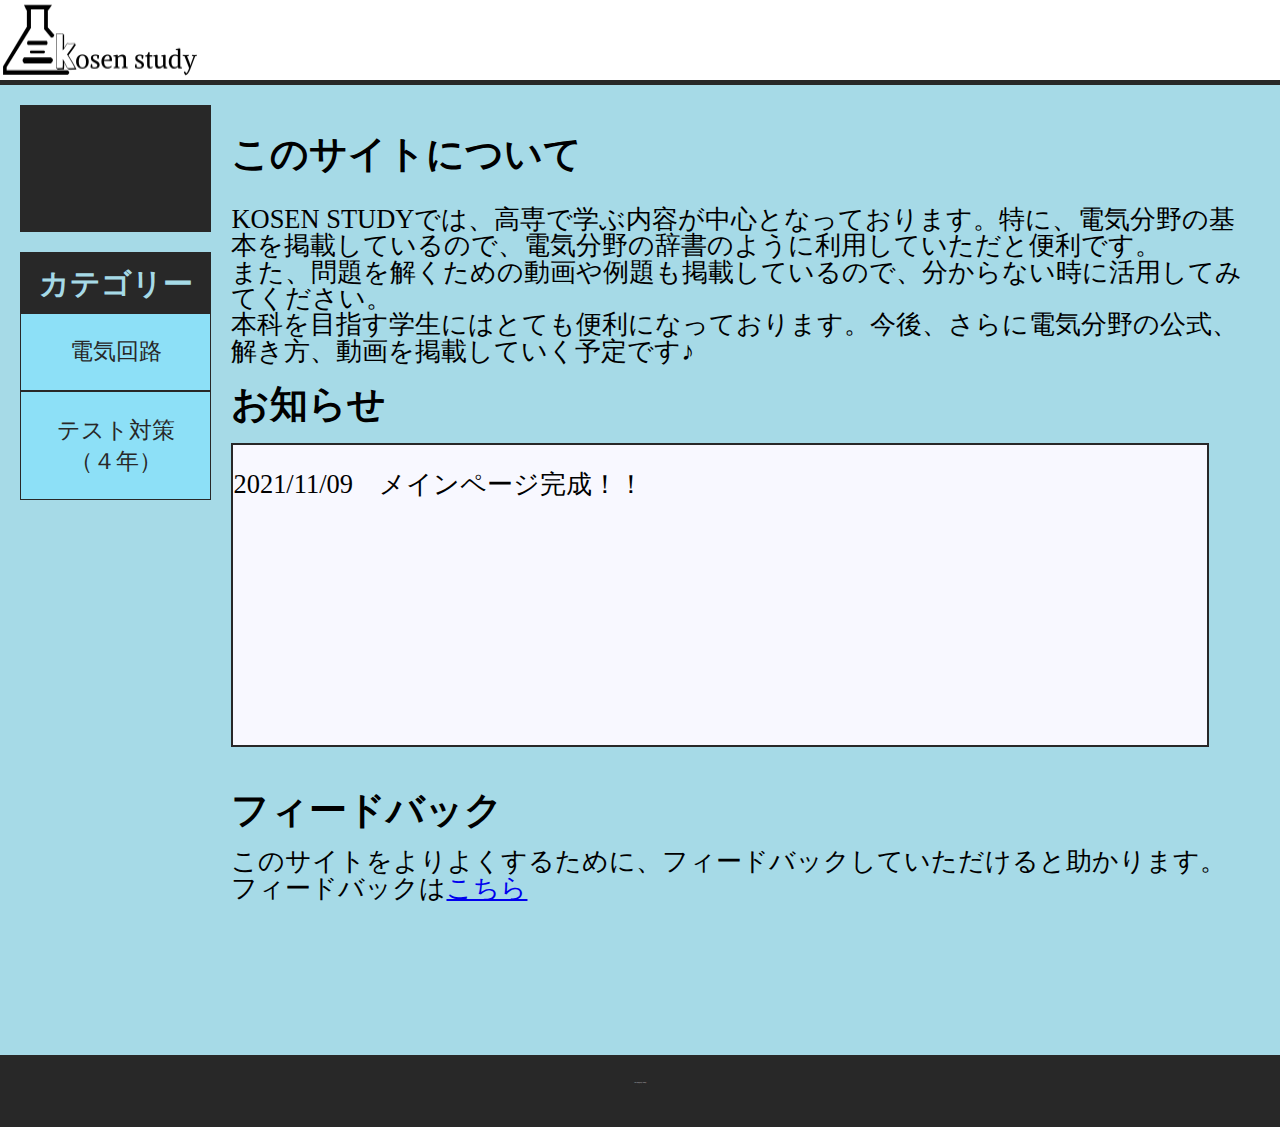
<file: index.html>
<!--メインページHTML　ここからいろいろなURLに飛ぶ感じで-->
<html lang="ja">
    <head>

        <meta charset="UTF-8">
        <title>KOSENSTUDY</title>
        <link rel="stylesheet" href="mainpage.css">

    </head>

    <body>
        <div class="wrap">
            <!--header-->
            <header>
                <div class="page-header">
                    <a href="index.html">
                        <img src="image/rogo.png" alt="KOSENSTUDY" width="200" height="80"/> 
                    </a>

                </div>
                
                <div class="obi">
                </div>
                
            </header>

            <div class="container">
               
                <!--サイドバー-->
                <div class="sidebar">
                    <!--固定サイドバー-->
                    <div class="sidebar_item">
                        <!--時計-->
                        <div class="clock">
                            <p class="clock-date"></p>
                            <p class="clock-time"></p>
                        </div>

                    </div>

                    <!--追従サイドバー-->
                    <div class="sidebar_item sidebar_item_fixed">
                        <h1 class="sub-title">カテゴリー</h1>
                        <div class="sub-menu">
                            <div class="menu-single1">
                                <input id="tg1" class="dropInput1" type="checkbox">
                                <label for="tg1" class="dropLabel">電気回路</label>
                                <div class="menu-second-level1">
                                    <li><a class="item" href="text/電気回路/ohms_law.html">オームの法則</a></li>
                                    <li><a class="item" href="text/電気回路/kiru_law.html">キルヒホッフの法則</a></li>

                                </div>
                            </div>
                            <div class="menu-single2">
                                <input id="tg2" class="dropInput2" type="checkbox">
                                <label for="tg2" class="dropLabel">テスト対策<br>（４年）</label>
                                <div class="menu-second-level2">
                                    <li><a class="item" href="pretest/denzikitest.html">電磁気学テスト対策</a></li>
                                    <li><a class="item" href="pretest/denkikairotest.html">電気回路テスト対策</a></li>
                                    <li><a class="item" href="pretest/denkisuugakutest.html">電気数学テスト対策</a></li>
                                    <li><a class="item" href="pretest/densikairotest.html">電子回路テスト対策</a></li>
                                    <li><a class="item" href="pretest/densibusseitest.html">電子物性テスト対策</a></li>
                                </div>
                            </div>
                        </div>
                    </div>
                </div>


                <!--メイン記事をここに記入-->
                <main class="article">
                    <h1>このサイトについて</h1>
                    <p1>KOSEN STUDYでは、高専で学ぶ内容が中心となっております。特に、電気分野の基本を掲載しているので、電気分野の辞書のように利用していただと便利です。
                    <br>また、問題を解くための動画や例題も掲載しているので、分からない時に活用してみてください。
                    <br>本科を目指す学生にはとても便利になっております。今後、さらに電気分野の公式、解き方、動画を掲載していく予定です♪</p>

    
                    <h1>お知らせ</h1>
                   
                    <div class="news">
                         <!--ここにお知らせを記入-->

                        <p>2021/11/09　メインページ完成！！</p>

                    </div>

                    <h1>フィードバック</h1>
                    <div class="feedback">
                        <p1>このサイトをよりよくするために、フィードバックしていただけると助かります。
                        <br>フィードバックは<p1><a href="https://forms.gle/JFBDDkRskk6jbwGVA">こちら</a></p1></p1>
                    </div>

                </main>
            </div>

            <footer class="footer">
                <p>４年社会実装６班（玉田班）</p>
            </footer>
            
        </div>

        <!-- JavaScriptファイル読み込みはここから -->
        <!--時計-->
        <script src="clock.js"></script>

    </body>

</html>
</file>
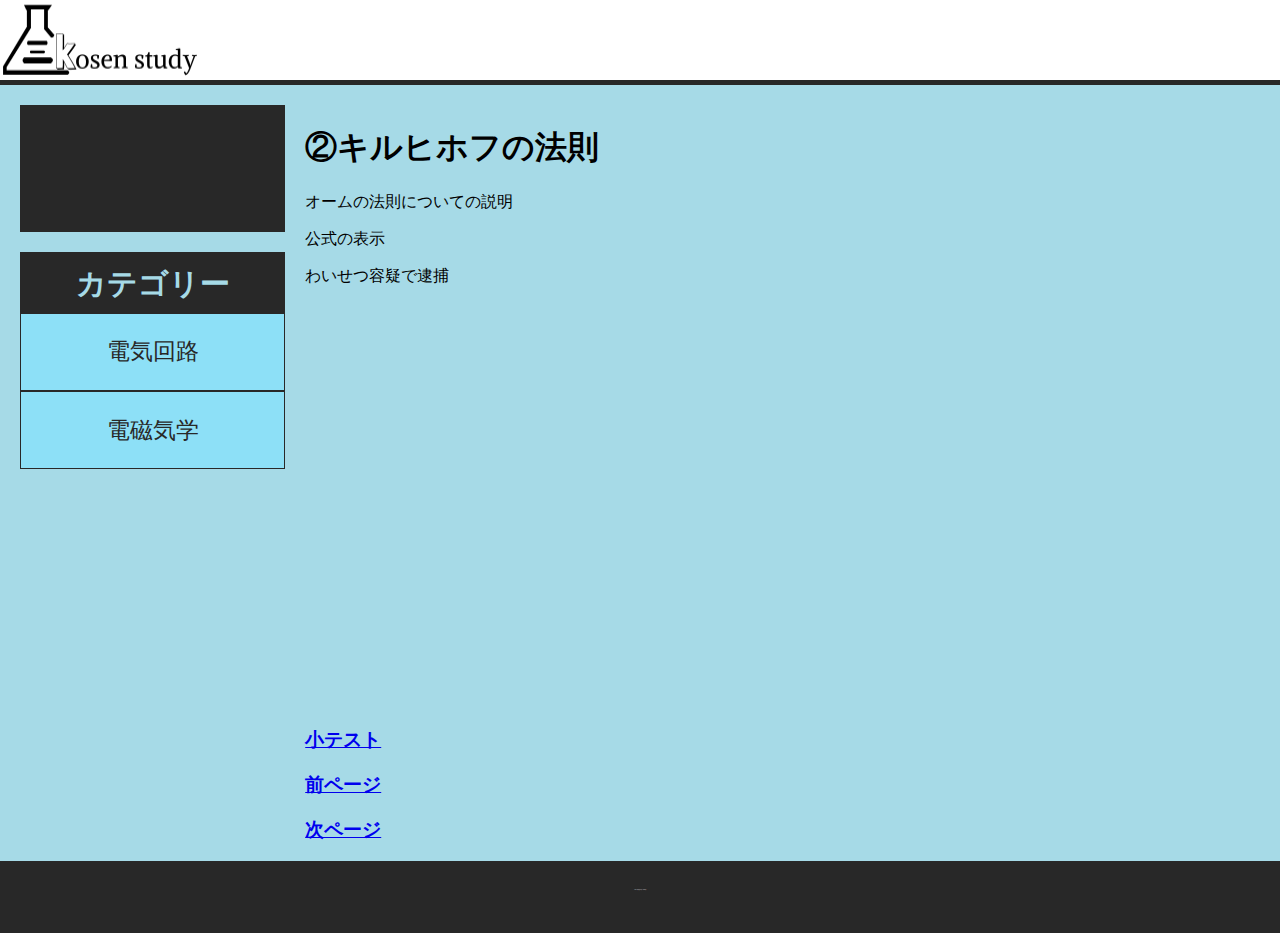
<file: text/電気回路/kasaneawase.html>
<!--重ね合わせの理-->
<html lang="ja">
    <head>

        <meta charset="UTF-8">
        <title>KOSENSTUDY</title>
        <link rel="stylesheet" href="kiru_law.css">

    </head>

    <body>
        <div class="wrap">
            <!--header-->
            <header>
                <div class="page-header">
                    <a href="../../Mainpage/index.html">
                        <img src="../../image/rogo.png" alt="KOSENSTUDY" width="200" height="80"/> 
                    </a>

                </div>
                
                <div class="obi">
                </div>
                
            </header>

            <div class="container">
               
                <!--サイドバー-->
                <div class="sidebar">
                    <!--固定サイドバー-->
                    <div class="sidebar_item">
                        <!--時計-->
                        <div class="clock">
                            <p class="clock-date"></p>
                            <p class="clock-time"></p>
                        </div>

                    </div>

                    <!--追従サイドバー-->
                    <div class="sidebar_item sidebar_item_fixed">
                        <h1 class="sub-title">カテゴリー</h1>
                        <div class="sub-menu">
                            <div class="menu-single1">
                                <input id="tg1" class="dropInput1" type="checkbox">
                                <label for="tg1" class="dropLabel">電気回路</label>
                                <div class="menu-second-level1">
                                    <li><a class="item" href="../電気回路/ohms_law.html">オームの法則</a></li>
                                    <li><a class="item" href="../電気回路/kiru_law.html">キルヒホッフの法則</a></li>
                                    <li><a class="item" href="#">テブナンの定理</a></li>
                                </div>
                            </div>
                            <div class="menu-single2">
                                <input id="tg2" class="dropInput2" type="checkbox">
                                <label for="tg2" class="dropLabel">電磁気学</label>
                                <div class="menu-second-level2">
                                    <li><a class="item" href="#">クーロンの法則</a></li>
                                    <li><a class="item" href="#">電磁誘導</a></li>
                                    <li><a class="item" href="#">Child MENU2</a></li>
                                </div>
                            </div>
                        </div>
                    </div>
                </div>


                <!--メイン記事をここに記入-->
                <main class="article">
                    <h1>②キルヒホフの法則</h1>
                    <p>オームの法則についての説明</p>
                    <p>公式の表示</p>
                    <p>わいせつ容疑で逮捕</p>

    
                    <h3 class="sub-title">解説動画</h3>
    　　　　　　　　<iframe width="560" height="315" src="https://www.youtube.com/embed/B_QfRXVh9So" title="YouTube video player" frameborder="0" allow="accelerometer; autoplay; clipboard-write; encrypted-media; gyroscope; picture-in-picture" allowfullscreen></iframe>
                   
                   <h3><a href="/教材/電磁気学/電磁気学.html">小テスト</a></h3>
                   <h3><a href="教材/電気回路/ohms_law.html">前ページ</a></h3>
                   <h3><a href="教材/電気回路/tebunann.html">次ページ</a></h3>
                </main>
            </div>

            <footer class="footer">
                <p>４年社会実装６班（玉田班）</p>
            </footer>
            
        </div>

        <!-- JavaScriptファイル読み込みはここから -->
        <!--時計-->
        <script src="../../clock.js"></script>

    </body>

</html>
</file>
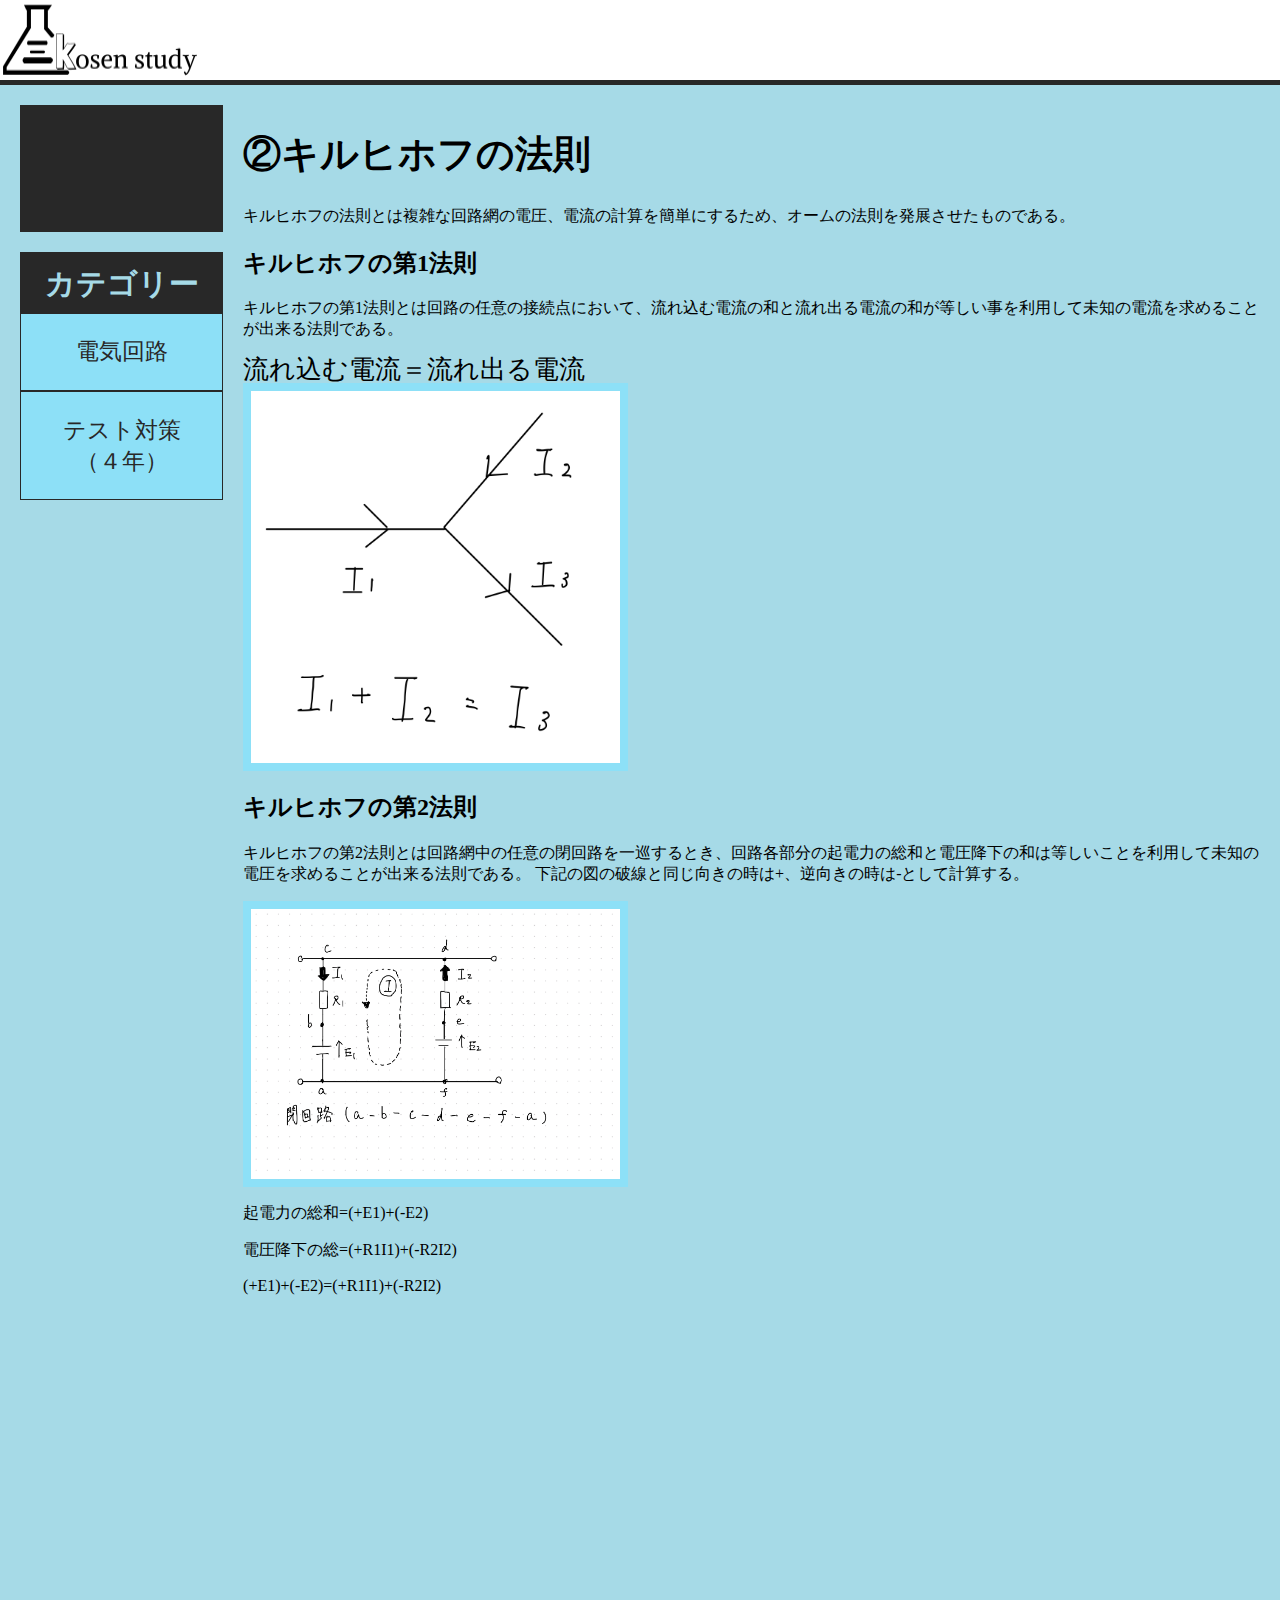
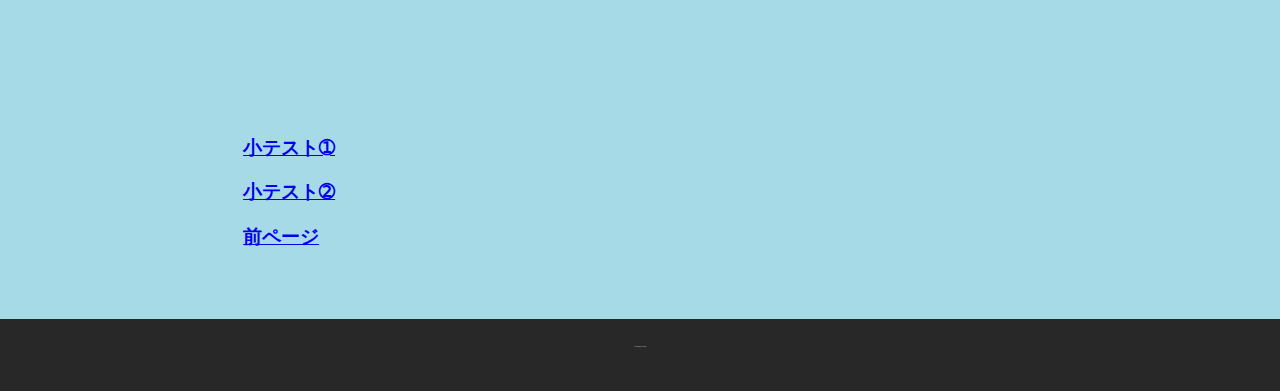
<file: text/電気回路/kiru_law.html>
<!--キルヒホフの法則-->
<html lang="ja">
    <head>

        <meta charset="UTF-8">
        <title>KOSENSTUDY</title>
        <link rel="stylesheet" href="../../mainpage.css">

    </head>

    <body>
        <div class="wrap">
            <!--header-->
            <header>
                <div class="page-header">
                    <a href="../../index.html">
                        <img src="../../image/rogo.png" alt="KOSENSTUDY" width="200" height="80"/> 
                    </a>

                </div>
                
                <div class="obi">
                </div>
                
            </header>

            <div class="container">
               
                <!--サイドバー-->
                <div class="sidebar">
                    <!--固定サイドバー-->
                    <div class="sidebar_item">
                        <!--時計-->
                        <div class="clock">
                            <p class="clock-date"></p>
                            <p class="clock-time"></p>
                        </div>

                    </div>

                    <!--追従サイドバー-->
                    <div class="sidebar_item sidebar_item_fixed">
                        <h1 class="sub-title">カテゴリー</h1>
                        <div class="sub-menu">
                            <div class="menu-single1">
                                <input id="tg1" class="dropInput1" type="checkbox">
                                <label for="tg1" class="dropLabel">電気回路</label>
                                <div class="menu-second-level1">
                                    <li><a class="item" href="../電気回路/ohms_law.html">オームの法則</a></li>
                                    <li><a class="item highlight" href="../電気回路/kiru_law.html">キルヒホッフの法則</a></li>
                                 
                                </div>
                            </div>
                            <div class="menu-single2">
                                <input id="tg2" class="dropInput2" type="checkbox">
                                <label for="tg2" class="dropLabel">テスト対策<br>（４年）</label>
                                <div class="menu-second-level2">
                                    <li><a class="item" href="../../pretest/denzikitest.html">電磁気学テスト対策</a></li>
                                    <li><a class="item" href="../../pretest/denkikairotest.html">電気回路テスト対策</a></li>
                                    <li><a class="item" href="../../pretest/denkisuugakutest.html">電気数学テスト対策</a></li>
                                    <li><a class="item" href="../../pretest/densikairotest.html">電子回路テスト対策</a></li>
                                    <li><a class="item" href="../../pretest/densibusseitest.html">電子物性テスト対策</a></li>

                                </div>
                            </div>
                        </div>
                    </div>
                </div>


                <!--メイン記事をここに記入-->
                <main class="article">
                    <h1>②キルヒホフの法則</h1>
                    <p>キルヒホフの法則とは複雑な回路網の電圧、電流の計算を簡単にするため、オームの法則を発展させたものである。 </p>

                    <h2>キルヒホフの第1法則</h2>
                    <p>キルヒホフの第1法則とは回路の任意の接続点において、流れ込む電流の和と流れ出る電流の和が等しい事を利用して未知の電流を求めることが出来る法則である。</p>
                    
                    <p1>流れ込む電流＝流れ出る電流</p1>
                    <div class="picture_kiru">
                        <img src="../../image/kiru-1.jpg"> 
                    </div>
                    

                    
                    
                    
                    
                    <h2>キルヒホフの第2法則</h2>
                    <p>キルヒホフの第2法則とは回路網中の任意の閉回路を一巡するとき、回路各部分の起電力の総和と電圧降下の和は等しいことを利用して未知の電圧を求めることが出来る法則である。
                        下記の図の破線と同じ向きの時は+、逆向きの時は-として計算する。</p>
                        <div class="picture_kiru">
                            <img src="../../image/kiru-2.jpg">
                        </div>
                    
                    
                    
                    <p>起電力の総和=(+E1)+(-E2)</p>
                    <p>電圧降下の総=(+R1I1)+(-R2I2)</p>
                    <p>(+E1)+(-E2)=(+R1I1)+(-R2I2)</p>
                

                    

    
                    <h3 class="sub-title">解説動画</h3>
    　　　　　　　　<iframe width="560" height="315" src="https://www.youtube.com/embed/6IhwrBB8Q7A" title="YouTube video player" frameborder="0" allow="accelerometer; autoplay; clipboard-write; encrypted-media; gyroscope; picture-in-picture" allowfullscreen></iframe>
                    
                   
                   <h3><a href="https://forms.gle/6rAKXSEEubRmRtUU9">小テスト➀</a></h3>
                   <h3><a href="https://forms.gle/AhjvaYgbbbt7S1Bq9">小テスト➁</a></h3>
                   <h3><a href="../電気回路/ohms_law.html">前ページ</a></h3>
                  
                </main>
            </div>

            <footer class="footer">
                <p>４年社会実装６班（玉田班）</p>
            </footer>
            
        </div>

        <!-- JavaScriptファイル読み込みはここから -->
        <!--時計-->
        <script src="../../clock.js"></script>

    </body>

</html>
</file>
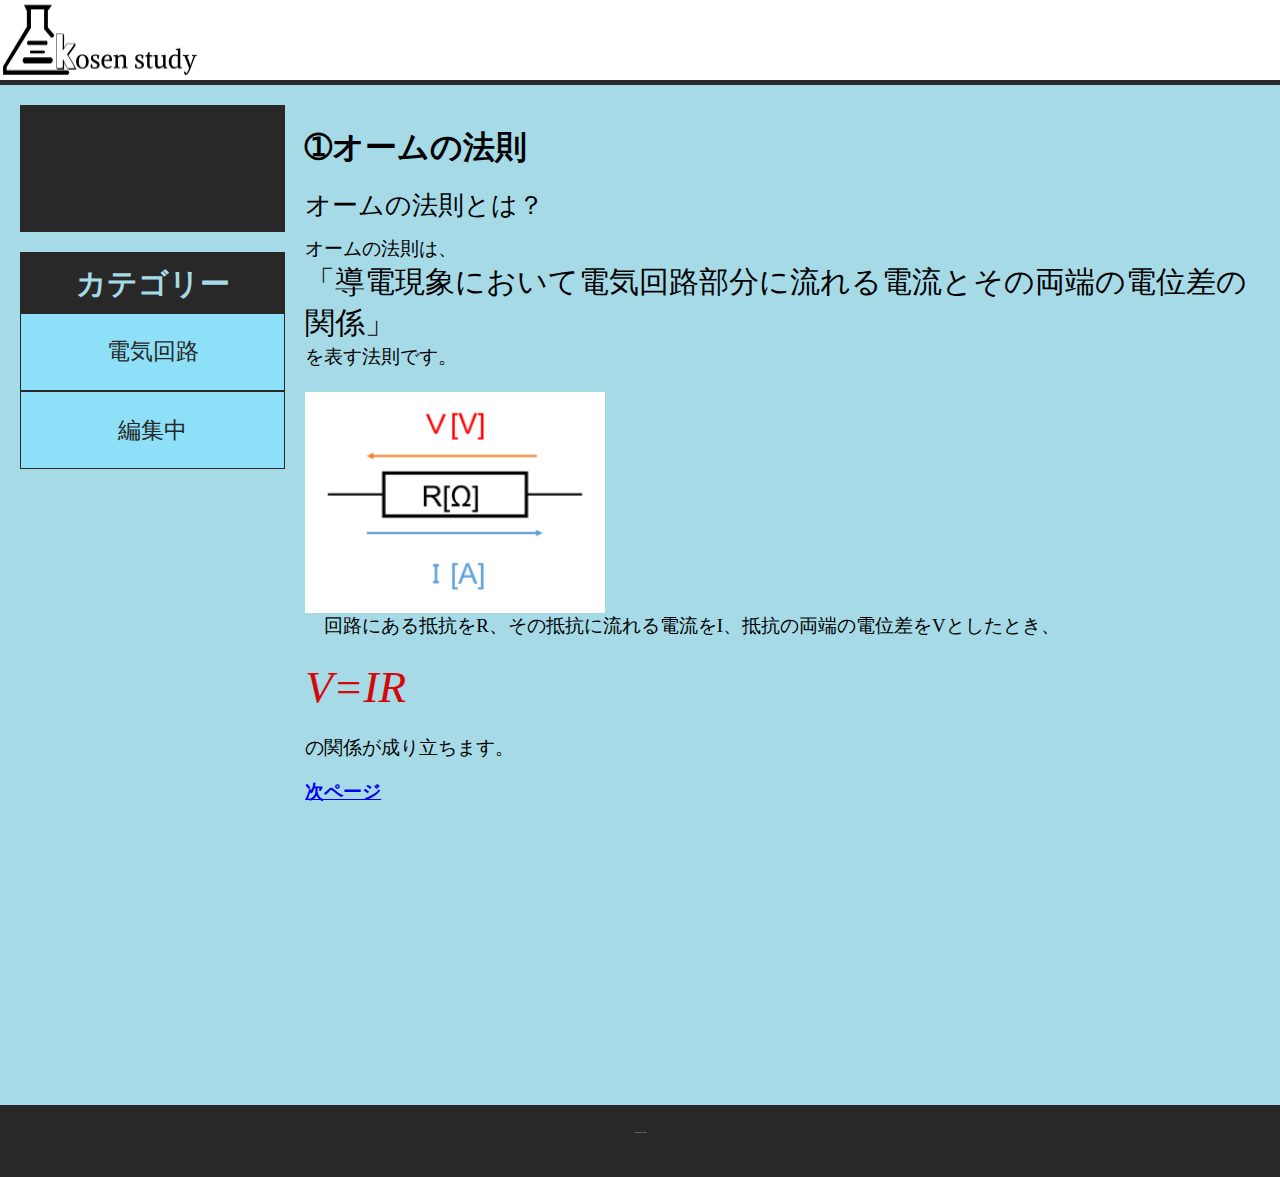
<file: text/電気回路/ohms_law.html>
<!--オームの法則-->
<html lang="ja">
    <head>

        <meta charset="UTF-8">
        <title>KOSENSTUDY</title>
        <link rel="stylesheet" href="ohms_law.css">

    </head>

    <body>
        <div class="wrap">
            <!--header-->
            <header>
                <div class="page-header">
                    <a href="../../index.html">
                        <img src="../../image/rogo.png" alt="KOSENSTUDY" width="200" height="80"/> 
                    </a>

                </div>
                
                <div class="obi">
                </div>
                
            </header>

            <div class="container">
               
                <!--サイドバー-->
                <div class="sidebar">
                    <!--固定サイドバー-->
                    <div class="sidebar_item">
                        <!--時計-->
                        <div class="clock">
                            <p class="clock-date"></p>
                            <p class="clock-time"></p>
                        </div>

                    </div>

                    <!--追従サイドバー-->
                    <div class="sidebar_item sidebar_item_fixed">
                        <h1 class="sub-title">カテゴリー</h1>
                        <div class="sub-menu">
                            <div class="menu-single1">
                                <input id="tg1" class="dropInput1" type="checkbox">
                                <label for="tg1" class="dropLabel">電気回路</label>
                                <div class="menu-second-level1">
                                    <li><a class="item" href="../電気回路/ohms_law.html">オームの法則</a></li>
                                    <li><a class="item" href="../電気回路/kiru_law.html">キルヒホッフの法則</a></li>
                                <!--    <li><a class="item" href="../電気回路/tebunann.html">テブナンの定理</a></li> -->
                                </div>
                            </div>
                            <div class="menu-single2">
                                <input id="tg2" class="dropInput2" type="checkbox">
                                <label for="tg2" class="dropLabel">編集中</label>
                                <div class="menu-second-level2">
                                  <!--  <li><a class="item" href="../text/電磁気学/クーロンの法則.html">クーロンの法則</a></li>
                                    <li><a class="item" href="#">電磁誘導</a></li>
                                    <li><a class="item" href="#">Child MENU2</a></li> -->
                                </div>
                            </div>
                        </div>
                    </div>
                </div>


                <!--メイン記事をここに記入-->
                <main class="article">
                    <h1>➀オームの法則</h1>
                    <p1>オームの法則とは？</p1>

                    <br><br><p2>オームの法則は、
                        <br><p4>「導電現象において電気回路部分に流れる電流とその両端の電位差の関係」</p4>
                        <br>を表す法則です。
                        <br><br><img src="../../image/ohm-1.png">
                        <br>　回路にある抵抗をR、その抵抗に流れる電流をI、抵抗の両端の電位差をVとしたとき、
                        <br><br><p3>V=IR</p3>
                        <br><br>の関係が成り立ちます。
                            </p2>


    
                    
                   <h3><a href="../電気回路/kiru_law.html">次ページ</a></h3>
                </main>
            </div>

            <footer class="footer">
                <p>４年社会実装６班（玉田班）</p>
            </footer>
            
        </div>

        <!-- JavaScriptファイル読み込みはここから -->
        <!--時計-->
        <script src="../../clock.js"></script>

    </body>

</html>
</file>
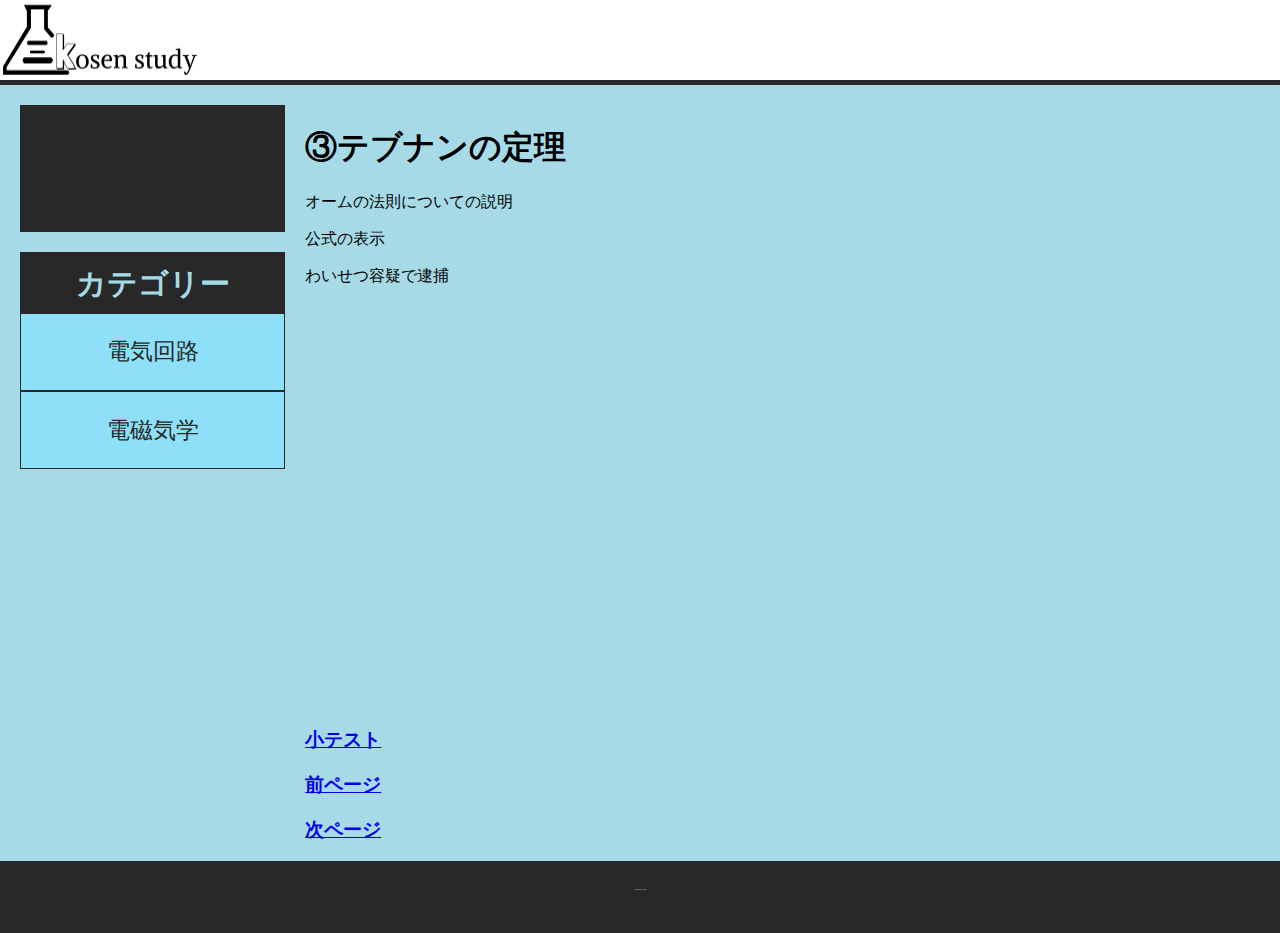
<file: text/電気回路/tebunann.html>
<!--テブナンの定理-->
<html lang="ja">
    <head>

        <meta charset="UTF-8">
        <title>KOSENSTUDY</title>
        <link rel="stylesheet" href="kiru_law.css">

    </head>

    <body>
        <div class="wrap">
            <!--header-->
            <header>
                <div class="page-header">
                    <a href="../../index.html">
                        <img src="../../image/rogo.png" alt="KOSENSTUDY" width="200" height="80"/> 
                    </a>

                </div>
                
                <div class="obi">
                </div>
                
            </header>

            <div class="container">
               
                <!--サイドバー-->
                <div class="sidebar">
                    <!--固定サイドバー-->
                    <div class="sidebar_item">
                        <!--時計-->
                        <div class="clock">
                            <p class="clock-date"></p>
                            <p class="clock-time"></p>
                        </div>

                    </div>

                    <!--追従サイドバー-->
                    <div class="sidebar_item sidebar_item_fixed">
                        <h1 class="sub-title">カテゴリー</h1>
                        <div class="sub-menu">
                            <div class="menu-single1">
                                <input id="tg1" class="dropInput1" type="checkbox">
                                <label for="tg1" class="dropLabel">電気回路</label>
                                <div class="menu-second-level1">
                                    <li><a class="item" href="../電気回路/ohms_law.html">オームの法則</a></li>
                                    <li><a class="item" href="../電気回路/kiru_law.html">キルヒホッフの法則</a></li>
                                    <li><a class="item" href="../電気回路/tebunann.html">テブナンの定理</a></li>
                                </div>
                            </div>
                            <div class="menu-single2">
                                <input id="tg2" class="dropInput2" type="checkbox">
                                <label for="tg2" class="dropLabel">電磁気学</label>
                                <div class="menu-second-level2">
                                    <li><a class="item" href="../text/電磁気学/クーロンの法則.html">クーロンの法則</a></li>
                                    <li><a class="item" href="#">電磁誘導</a></li>
                                    <li><a class="item" href="#">Child MENU2</a></li>
                                </div>
                            </div>
                        </div>
                    </div>
                </div>


                <!--メイン記事をここに記入-->
                <main class="article">
                    <h1>③テブナンの定理</h1>
                    <p>オームの法則についての説明</p>
                    <p>公式の表示</p>
                    <p>わいせつ容疑で逮捕</p>

    
                    <h3 class="sub-title">解説動画</h3>
    　　　　　　　　<iframe width="560" height="315" src="https://www.youtube.com/embed/B_QfRXVh9So" title="YouTube video player" frameborder="0" allow="accelerometer; autoplay; clipboard-write; encrypted-media; gyroscope; picture-in-picture" allowfullscreen></iframe>
                   
                   <h3><a href="/教材/電磁気学/電磁気学.html">小テスト</a></h3>
                   <h3><a href="/text/電気回路/kiru_law.html">前ページ</a></h3>
                   <h3><a href="教材/電気回路/tebunann.html">次ページ</a></h3>
                </main>
            </div>

            <footer class="footer">
                <p>４年社会実装６班（玉田班）</p>
            </footer>
            
        </div>

        <!-- JavaScriptファイル読み込みはここから -->
        <!--時計-->
        <script src="../../clock.js"></script>

    </body>

</html>
</file>
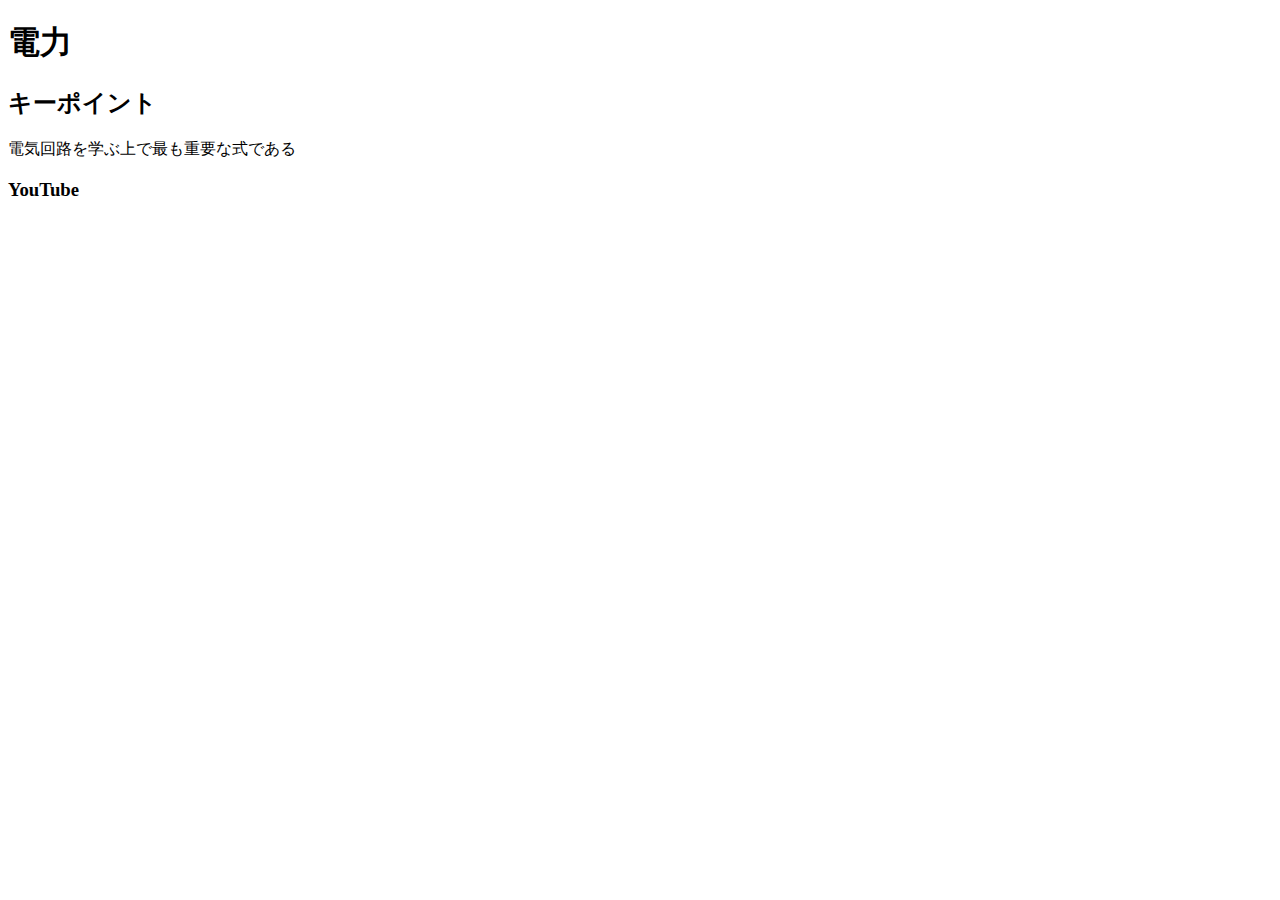
<file: text/電気回路/電力.html>
<!DOCTYPE html>
<html lang="ja">
<head>
    <meta charset="UTF-8">
    <meta http-equiv="X-UA-Compatible" content="IE=edge">
    <meta name="viewport" content="width=device-width, initial-scale=1.0">
    <title>電力</title>
</head>
<body>
    <h1><li>電力</li></h1>
    <h2>キーポイント</h2>
    <p>電気回路を学ぶ上で最も重要な式である </p>
    <h3 class="sub-title">YouTube</h3>
    <iframe width="560" height="315" src="https://www.youtube.com/embed/B_QfRXVh9So" title="YouTube video player" frameborder="0" allow="accelerometer; autoplay; clipboard-write; encrypted-media; gyroscope; picture-in-picture" allowfullscreen></iframe>
</body>
</html>
</file>
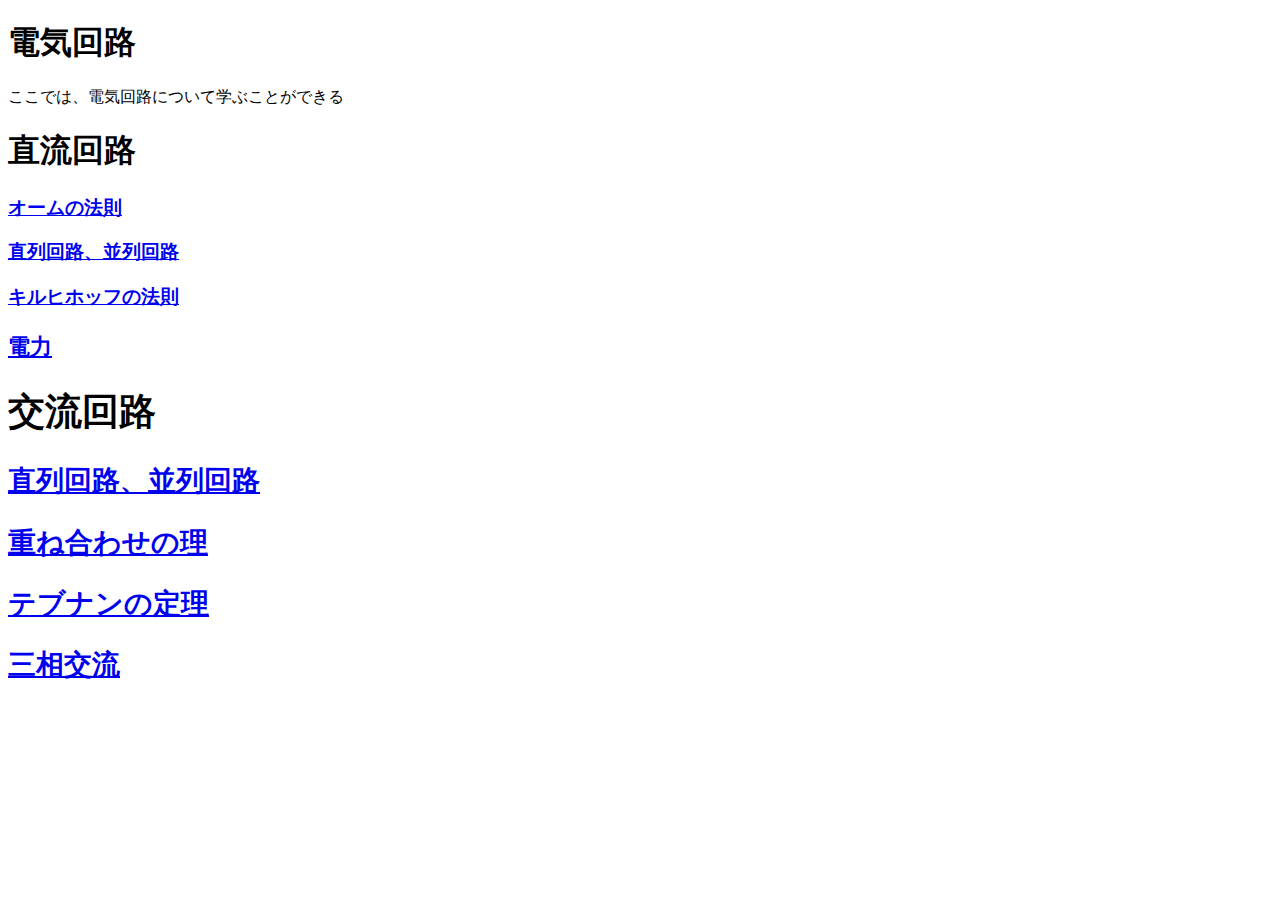
<file: text/電気回路/電気回路.html>
<!DOCTYPE html>
<html lang="jp">
<head>
    <meta charset="UTF-8">
    <meta http-equiv="X-UA-Compatible" content="IE=edge">
    <meta name="viewport" content="width=device-width, initial-scale=1.0">
    <title>電気回路</title>
</head>

<body>
    <h1>電気回路</h1>
    <p>ここでは、電気回路について学ぶことができる
    </p>

    <h1>直流回路</h1>
    <h3><li><a href="#">オームの法則</a></li></h3>
    <h3><li><a href="#">直列回路、並列回路</a></li></h3>
    <h3><li><a href="#">キルヒホッフの法則</a></li</h3>
    <h3><li><a href="#">電力</a></li></h3>

    <h1>交流回路</h1>
    
    <h2><li><a href="#">直列回路、並列回路</a></h2>
    <h2><li><a href="#">重ね合わせの理</a></h2>
    <h2><li><a href="#">テブナンの定理</a></h2>
    <h2><li><a href="#">三相交流</a></h2>


</body>
</html>
</file>
<file: mainpage.css>
/*文字コード指定*/
@charset "UTF-8";
/*bodyの部分*/
body{
  margin:0px;
  
}

.wrap{
    position: relative;
    box-sizing: border-box;
  


    
}

/*ヘッダー部分*/


.page-header{
    height: 80px;

}
    
.obi{
  height: 5px;
  background-color: rgb(40, 40, 40);

}

.obi2{
  height: 3px;
  background-color: rgb(40, 40, 40);
  margin-bottom: 8mm;
}

.container{

    display: flex;
    background-color: rgb(166, 218, 231);
    padding-top: 20px;
    padding-bottom: 50px;
    min-height: 100vh;
  
}

/*記事部分*/
.article{

  margin-right: 20px;
  flex-grow: 1;
  max-width: auto;
}

/*キルヒホフ画像*/
.picture_kiru img{
  width: 369px; 
  padding: 8px;
  background-color: rgb(141, 224, 247);
}

/*オーム画像*/
.picture_ohms img{
  width: 300px;
  padding: 8px;
  background-color: rgb(141, 224, 247);
}

.picture_denkikairo img{
  width: 400px;
  padding: 8px;
  margin: 20px;
  background-color: rgb(141, 224, 247);
}

.picture_densikairo img{
  width: 400px;
  padding: 8px;
  margin: 20px;
  background-color: rgb(141, 224, 247);
}



/*目次部分*/
.index{
  font-size: 24px;
  border-radius: 4px;
  background-color: rgb(234, 250, 255);
  margin-bottom:4mm;
  padding: 8px;
  margin-right: 4px;

}

.mondaibun{
  font-size: 24px;
  padding: 8px;
  background-color: rgb(234, 250, 255);
  margin-bottom:16mm;
  border-radius: 4px;
  margin-right: 4px;

}

.kaitou{
  font-size: 20px;
  margin-bottom:16mm;
  margin-right: 4px;

}

.kousiki{
  font-size: 22px;
  font-weight: 700;
  color: rgb(224, 70, 70);
  
}

.back{
  float:left;
}

.next{
  float:right;
}

p1{
  font-size: 7mm;
  line-height: 7mm;
}
p2{
  font-size: 6mm;
}
p3{
  font-size: 12mm;
  font-style: oblique;
  color: rgb(211, 9, 9);
}

p4{
  font-size: 8mm;
}

p5{
  font-size: 30px;
}

h1{
  font-size: 10mm;
}

/*お知らせの記事部分*/
.news{
    margin-right: 5%;
    margin-bottom: 50px;

    height: 300px;
    overflow: auto;
    border:rgb(40, 40, 40) 2px solid;
    background-color: ghostwhite;
}
/*フィードバックの記事部分*/
.feedback{
  margin-top: 10px;
}

/*サイドバー*/

/*サイドバー　時計部分*/

/* 時計の共通スタイル */
.clock {
  font-family: 'Share Tech Mono', monospace;
  color: ghostwhite;
  text-shadow: 0 0 10px #1f35fa;
  text-align: center;
  padding: 1px 0;
}
  
  /* 日付のスタイル */
.clock-date {
  font-size: 25px;
}
  
  /* 時間のスタイル */
.clock-time {
  font-size: 25px;
}

/*サイドバー　時計部分ここまで*/
  
.sidebar{
    width:360px;
    margin-right: 20px;
    margin-left: 20px;
}

.sidebar_item{
    height: 127px;
    margin-bottom: 20px;
    background-color: rgb(40, 40, 40);
    
}

/*追従サイドバー*/

.sidebar_item_fixed{
    
    
    position: sticky;
    margin-bottom: 0;
    top: 10px;
}

/*追従サイドバー”カテゴリー”部分*/
.sub-title{
  text-align: center;
  height: 40px;
  line-height: 65px;
  font-size: 8mm;
  color: rgb(166, 218, 231);
}

.sub-menu > li.menu-single1 {
  position: relative;
}
.sub-menu > li.menu-single2 {
  position: relative;
}
/*チェックボックスの四角の表示*/
#tg1 ,#tg2{
  display: none;
}
/*チェックボックスの設定*/
.menu-second-level1 {
  position: relative;
  display: none;
  top: 0px;
  list-style: none;
}
/*チェックボックスONの場合*/
.dropInput1:checked ~ .menu-second-level1 {
  display: inline;
  top: 0;
}
/*チェックボックスの設定2*/
.menu-second-level2 {
  position: relative;
  display: none;
  top: 0px;
  list-style: none;
}
/*チェックボックスONの場合2*/
.dropInput2:checked ~ .menu-second-level2 {
  display: inline;
  top: 0;
}
/*選択肢の設定*/
.dropLabel, .item {
  border:rgb(40, 40, 40) 1px solid;
  padding: 1em 1.5em;
  display: block;
  background-color:ghostwhite;
  text-align: center;
  position: relative;
  color: rgb(40, 40, 40);
  text-decoration: none;
}

.dropLabel{
  font-size: 6mm;
  background-color: rgb(141, 224, 247);
}
/*チェックボックス内の色*/
.item:hover {
  background-color: #3CB371;
  color:ghostwhite;
}

.highlight{
  background-color: aqua;
}
.dropLabel:hover, .dropInput:checked + label {
  background: #008B8B;
  color: ghostwhite;
}

/*フッター*/
footer{
    background: rgb(40,40,40);
    height: 20px;
    width: 100%;
    text-align: center;
    padding: 26px 0;
    color: ghostwhite;
    font-size: 0.0875rem;
    bottom: 0;
}

/*位置調整*/
.center{
  text-align: center;
}

details {
  /*border: 1px solid #aaa;*/
  border-radius: 4px;
  padding: .5em .5em 0;
  background-color: rgb(234, 250, 255);
}

summary {
  font-weight: bold;
  margin: -.5em -.5em 0;
  padding: .5em;
}

details[open] {
  padding: .5em;
}

details[open] summary {
  /*border-bottom: 1px solid #aaa;*/
  margin-bottom: .5em;
}
</file>
<file: text/電気回路/kiru_law.css>
/*文字コード指定*/
@charset "UTF-8";
/*bodyの部分*/
body{
    margin: 0px;
}

.wrap{
    position: relative;
    box-sizing: border-box;

}

/*ヘッダー部分*/
.page-header{
    height: 80px;
}
    
.obi{
  height: 5px;
  background-color: rgb(40, 40, 40);
  
}
.container{
    display: -webkit-flex;
    display: flex;
    background-color: rgb(166, 218, 231);
    padding-top: 20px;
  
}

/*記事部分*/
.article{
    display: block;
    width: 90%;
    margin-right: 20px;
    

}


/*記事部分 文字*/

p1{
  color: rgb(201, 44, 16);
  font-size: 150%;
  font-weight: bold;
}





/*記事部分　画像*/
.picture img{
  width: 369px; 
}




/*サイドバー*/

/*サイドバー　時計部分*/

/* 時計の共通スタイル */
.clock {
  font-family: 'Share Tech Mono', monospace;
  color: ghostwhite;
  text-shadow: 0 0 10px #1f35fa;
  text-align: center;
  padding: 1px 0;
}
  
  /* 日付のスタイル */
.clock-date {
  font-size: 25px;
}
  
  /* 時間のスタイル */
.clock-time {
  font-size: 25px;
}

/*サイドバー　時計部分ここまで*/
  
.sidebar{
    width:320px;
    margin-right: 20px;
    margin-left: 20px;
}

.sidebar_item{
    height: 127px;
    margin-bottom: 20px;
    background-color: rgb(40, 40, 40);
    
}

/*追従サイドバー*/

.sidebar_item_fixed{
    
    
    position: sticky;
    margin-bottom: 0;
    top: 10px;
}
/*追従サイドバー”カテゴリー”部分*/
.sub-title{
  text-align: center;
  height: 40px;
  line-height: 65px;
  font-size: 8mm;
  color: rgb(166, 218, 231);
}

.sub-menu > li.menu-single1 {
  position: relative;
}
.sub-menu > li.menu-single2 {
  position: relative;
}
/*チェックボックスの四角の表示*/
#tg1 ,#tg2{
  display: none;
}
/*チェックボックスの設定*/
.menu-second-level1 {
  position: relative;
  display: none;
  top: 0px;
  list-style: none;
}
/*チェックボックスONの場合*/
.dropInput1:checked ~ .menu-second-level1 {
  display: inline;
  top: 0;
}
/*チェックボックスの設定2*/
.menu-second-level2 {
  position: relative;
  display: none;
  top: 0px;
  list-style: none;
}
/*チェックボックスONの場合2*/
.dropInput2:checked ~ .menu-second-level2 {
  display: inline;
  top: 0;
}
/*選択肢の設定*/
.dropLabel, .item {
  border:rgb(40, 40, 40) 1px solid;
  padding: 1em 1.5em;
  display: block;
  background-color:ghostwhite;
  text-align: center;
  position: relative;
  color: rgb(40, 40, 40);
  text-decoration: none;
}

.dropLabel{
  font-size: 6mm;
  background-color: rgb(141, 224, 247);
}
/*チェックボックス内の色*/
.item:hover {
  background-color: #3CB371;
  color:ghostwhite;
}

.dropLabel:hover, .dropInput:checked + label {
  background: #008B8B;
  color: ghostwhite;
}

/*フッター*/
footer{
    background: rgb(40,40,40);
    height: 20px;
    width: 100%;
    text-align: center;
    padding: 26px 0;
    color: ghostwhite;
    font-size: 0.0875rem;
    bottom: 0;
}
</file>
<file: text/電気回路/ohms_law.css>
/*文字コード指定*/
@charset "UTF-8";
/*bodyの部分*/
body{
    margin: 0px;
}

.wrap{
    position: relative;
    box-sizing: border-box;

}

/*ヘッダー部分*/
.page-header{
    height: 80px;
}
    
.obi{
  height: 5px;
  background-color: rgb(40, 40, 40);
  
}
.container{
    display: -webkit-flex;
    display: flex3;
    background-color: rgb(166, 218, 231);
    padding-top: 20px;
    min-height: 1000px;
}

/*記事部分*/
.article{
    display: block;
    width: 90%;
    margin-right: 20px;
}

.article img{
    width: 300px;
}

p1{
  font-size: 7mm;
  line-height: 7mm;
}
p2{
  font-size: 5mm;
}
p3{
  font-size: 12mm;
  font-style: oblique;
  color: rgb(211, 9, 9);
}

p4{
  font-size: 8mm;
}
/*サイドバー*/

/*サイドバー　時計部分*/

/* 時計の共通スタイル */
.clock {
  font-family: 'Share Tech Mono', monospace;
  color: ghostwhite;
  text-shadow: 0 0 10px #1f35fa;
  text-align: center;
  padding: 1px 0;
}
  
  /* 日付のスタイル */
.clock-date {
  font-size: 25px;
}
  
  /* 時間のスタイル */
.clock-time {
  font-size: 25px;
}

/*サイドバー　時計部分ここまで*/
  
.sidebar{
    width:320px;
    margin-right: 20px;
    margin-left: 20px;
}

.sidebar_item{
    height: 127px;
    margin-bottom: 20px;
    background-color: rgb(40, 40, 40);
    
}

/*追従サイドバー*/

.sidebar_item_fixed{
    
    
    position: sticky;
    margin-bottom: 0;
    top: 10px;
}
/*追従サイドバー”カテゴリー”部分*/
.sub-title{
  text-align: center;
  height: 40px;
  line-height: 65px;
  font-size: 8mm;
  color: rgb(166, 218, 231);
}

.sub-menu > li.menu-single1 {
  position: relative;
}
.sub-menu > li.menu-single2 {
  position: relative;
}
/*チェックボックスの四角の表示*/
#tg1 ,#tg2{
  display: none;
}
/*チェックボックスの設定*/
.menu-second-level1 {
  position: relative;
  display: none;
  top: 0px;
  list-style: none;
}
/*チェックボックスONの場合*/
.dropInput1:checked ~ .menu-second-level1 {
  display: inline;
  top: 0;
}
/*チェックボックスの設定2*/
.menu-second-level2 {
  position: relative;
  display: none;
  top: 0px;
  list-style: none;
}
/*チェックボックスONの場合2*/
.dropInput2:checked ~ .menu-second-level2 {
  display: inline;
  top: 0;
}
/*選択肢の設定*/
.dropLabel, .item {
  border:rgb(40, 40, 40) 1px solid;
  padding: 1em 1.5em;
  display: block;
  background-color:ghostwhite;
  text-align: center;
  position: relative;
  color: rgb(40, 40, 40);
  text-decoration: none;
}

.dropLabel{
  font-size: 6mm;
  background-color: rgb(141, 224, 247);
}
/*チェックボックス内の色*/
.item:hover {
  background-color: #3CB371;
  color:ghostwhite;
}

.highlight{
  background-color: aqua;
}

.dropLabel:hover, .dropInput:checked + label {
  background: #008B8B;
  color: ghostwhite;
}

/*フッター*/
footer{
    background: rgb(40,40,40);
    height: 20px;
    width: 100%;
    text-align: center;
    padding: 26px 0;
    color: ghostwhite;
    font-size: 0.0875rem;
    bottom: 0;
}
</file>
